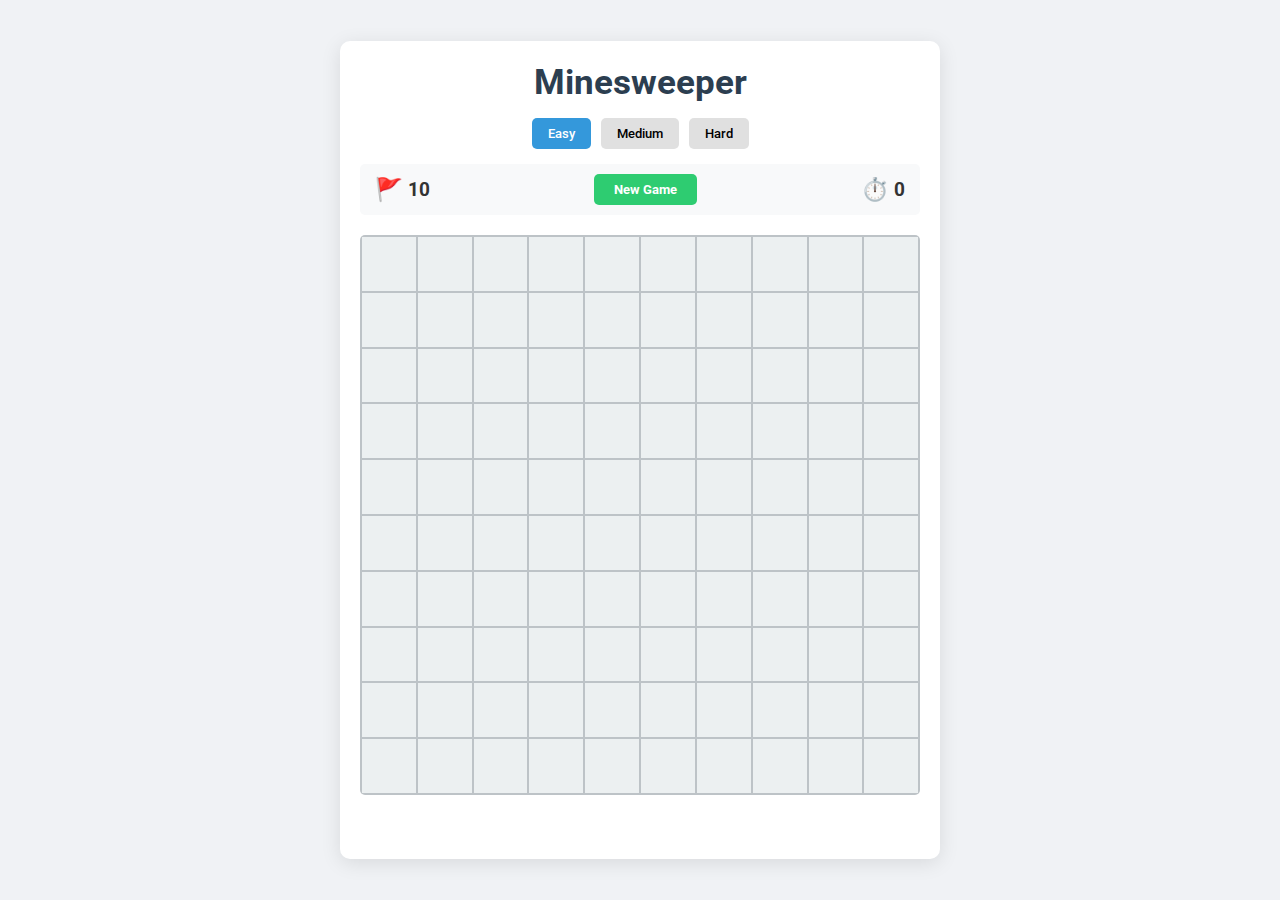
<file: index.html>
<!DOCTYPE html>
<html lang="en">
<head>
    <meta charset="UTF-8">
    <meta name="viewport" content="width=device-width, initial-scale=1.0">
    <title>Minesweeper</title>
    <link rel="stylesheet" href="styles.css">
    <link href="https://fonts.googleapis.com/css2?family=Roboto:wght@400;700&display=swap" rel="stylesheet">
</head>
<body>
    <div class="game-container">
        <div class="header">
            <h1>Minesweeper</h1>
            <div class="controls">
                <div class="difficulty">
                    <button id="easy" class="difficulty-btn active">Easy</button>
                    <button id="medium" class="difficulty-btn">Medium</button>
                    <button id="hard" class="difficulty-btn">Hard</button>
                </div>
                <div class="game-info">
                    <div class="flags">
                        <span class="flag-icon">🚩</span>
                        <span id="flags-left">10</span>
                    </div>
                    <button id="new-game" class="new-game-btn">New Game</button>
                    <div class="timer">
                        <span class="timer-icon">⏱️</span>
                        <span id="time">0</span>
                    </div>
                </div>
            </div>
        </div>
        <div class="board" id="board">
            <!-- Game board will be generated by JavaScript -->
        </div>
        <div class="game-message" id="message"></div>
    </div>
    <script src="game.js"></script>
</body>
</html>
</file>
<file: styles.css>
/* Global Styles */
* {
    margin: 0;
    padding: 0;
    box-sizing: border-box;
    font-family: 'Roboto', sans-serif;
}

body {
    background-color: #f0f2f5;
    display: flex;
    justify-content: center;
    align-items: center;
    min-height: 100vh;
    color: #333;
}

.game-container {
    background-color: #fff;
    border-radius: 10px;
    box-shadow: 0 4px 20px rgba(0, 0, 0, 0.1);
    padding: 20px;
    width: 100%;
    max-width: 600px;
    margin: 20px;
}

/* Header Styles */
.header {
    text-align: center;
    margin-bottom: 20px;
}

h1 {
    color: #2c3e50;
    margin-bottom: 15px;
    font-size: 2.2rem;
}

/* Controls */
.controls {
    margin-bottom: 20px;
}

.difficulty {
    margin-bottom: 15px;
    display: flex;
    justify-content: center;
    gap: 10px;
}

.difficulty-btn {
    padding: 8px 16px;
    border: none;
    border-radius: 5px;
    background-color: #e0e0e0;
    cursor: pointer;
    font-weight: 500;
    transition: all 0.2s;
}

.difficulty-btn:hover {
    background-color: #d0d0d0;
}

.difficulty-btn.active {
    background-color: #3498db;
    color: white;
}

.game-info {
    display: flex;
    justify-content: space-between;
    align-items: center;
    background-color: #f8f9fa;
    padding: 10px 15px;
    border-radius: 5px;
    margin-bottom: 15px;
}

.flags, .timer {
    display: flex;
    align-items: center;
    gap: 5px;
    font-size: 1.2rem;
    font-weight: bold;
}

.flag-icon, .timer-icon {
    font-size: 1.4rem;
}

.new-game-btn {
    padding: 8px 20px;
    background-color: #2ecc71;
    color: white;
    border: none;
    border-radius: 5px;
    cursor: pointer;
    font-weight: bold;
    transition: background-color 0.2s;
}

.new-game-btn:hover {
    background-color: #27ae60;
}

/* Game Board */
.board {
    display: grid;
    grid-template-columns: repeat(10, 1fr);
    gap: 2px;
    background-color: #bdc3c7;
    padding: 2px;
    border-radius: 5px;
    margin: 0 auto;
    max-width: 100%;
    overflow: hidden;
}

.cell {
    aspect-ratio: 1;
    display: flex;
    justify-content: center;
    align-items: center;
    background-color: #ecf0f1;
    font-weight: bold;
    cursor: pointer;
    user-select: none;
    transition: all 0.1s;
    font-size: 1.1rem;
}

.cell:hover {
    background-color: #d5dbdb;
}

.cell.revealed {
    background-color: #bdc3c7;
    cursor: default;
}

.cell.flagged {
    background-color: #f1c40f;
}

.cell.mine {
    background-color: #e74c3c;
    color: white;
}

/* Number colors */
.cell[data-value="1"] { color: #3498db; }
.cell[data-value="2"] { color: #2ecc71; }
.cell[data-value="3"] { color: #e74c3c; }
.cell[data-value="4"] { color: #9b59b6; }
.cell[data-value="5"] { color: #e67e22; }
.cell[data-value="6"] { color: #1abc9c; }
.cell[data-value="7"] { color: #2c3e50; }
.cell[data-value="8"] { color: #7f8c8d; }

/* Game Message */
.game-message {
    margin-top: 20px;
    padding: 10px;
    text-align: center;
    font-weight: bold;
    border-radius: 5px;
    min-height: 24px;
}

.game-message.win {
    background-color: #d4edda;
    color: #155724;
}

.game-message.lose {
    background-color: #f8d7da;
    color: #721c24;
}

/* Responsive Design */
@media (max-width: 600px) {
    .game-container {
        margin: 10px;
        padding: 10px;
    }
    
    h1 {
        font-size: 1.8rem;
    }
    
    .cell {
        font-size: 0.9rem;
    }
    
    .flags, .timer {
        font-size: 1rem;
    }
    
    .flag-icon, .timer-icon {
        font-size: 1.2rem;
    }
}
</file>
